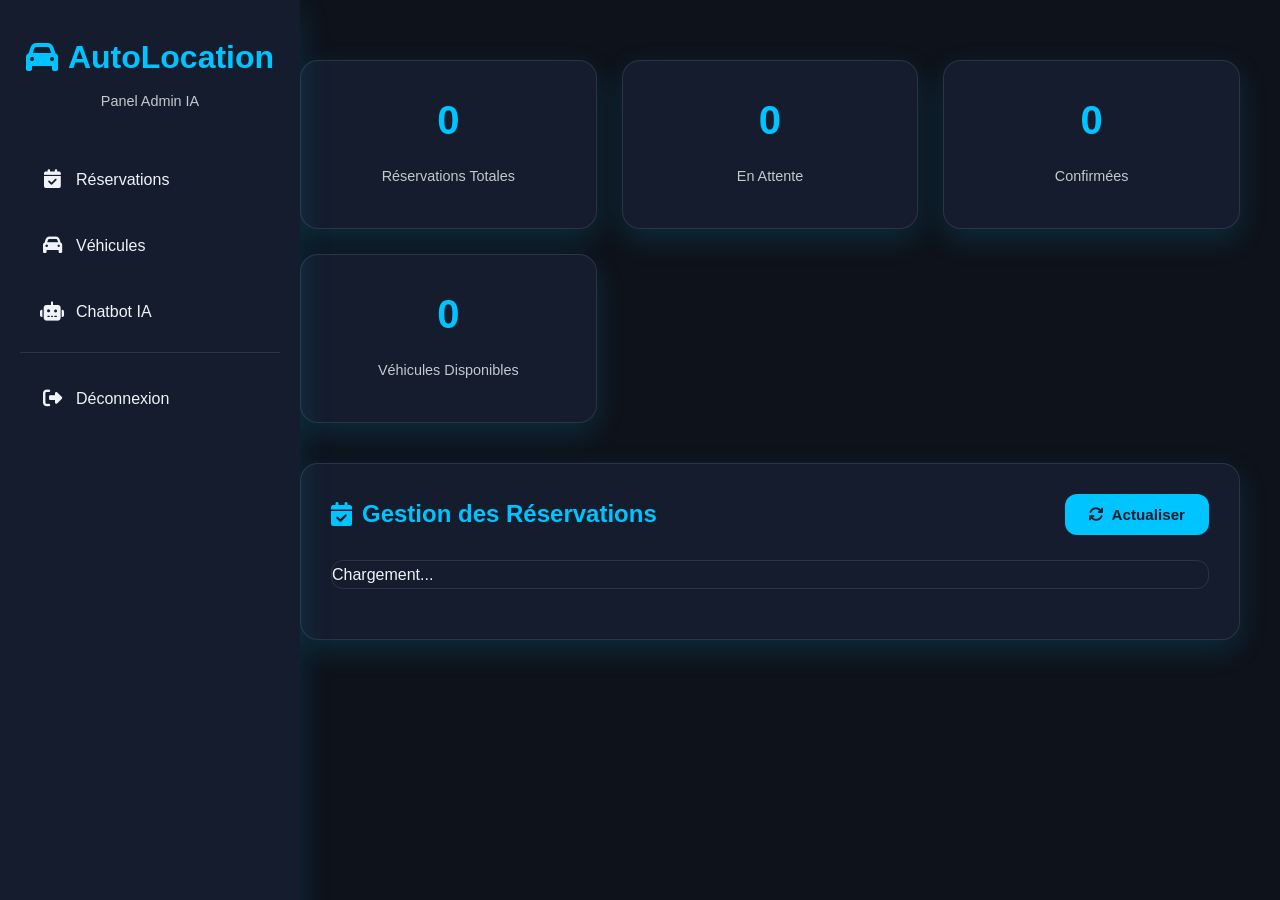
<file: admin_dashboard.html>
<!DOCTYPE html>
<html lang="fr">
<head>
    <meta charset="UTF-8">
    <meta name="viewport" content="width=device-width, initial-scale=1.0">
    <meta http-equiv="X-UA-Compatible" content="ie=edge">
    <title>Dashboard Admin - AutoLocation</title>
    <link rel="stylesheet" href="accueil.css">
    <link rel="stylesheet" href="https://cdnjs.cloudflare.com/ajax/libs/font-awesome/6.5.0/css/all.min.css">
    <style>
        :root {
            --bg-dark: #0e121a;
            --card-dark: #141c2d;
            --text-light: #f0f4f8;
            --accent-cyan: #00c4ff;
            --accent-violet: #6c5ce7;
            --border: rgba(255,255,255,0.1);
            --shadow: 0 10px 30px rgba(0,196,255,0.15);
            --gradient-ai: linear-gradient(135deg, #00c4ff 0%, #6c5ce7 100%);
        }

        body { 
            background: var(--bg-dark); 
            color: var(--text-light); 
            margin: 0; 
            font-family: 'Poppins', sans-serif; 
        }
        
        .admin-container { 
            display: flex; 
            min-height: 100vh; 
        }
        
        /* Sidebar améliorée */
        .sidebar {
            width: 260px;
            background: var(--card-dark);
            padding: 30px 20px;
            box-shadow: var(--shadow);
            position: fixed;
            height: 100%;
            overflow-y: auto;
            z-index: 1000;
            transition: transform 0.3s ease;
        }
        
        .sidebar .logo { 
            text-align: center; 
            margin-bottom: 40px; 
            position: relative;
        }
        
        .sidebar .logo h1 { 
            color: var(--accent-cyan); 
            font-size: 2em; 
            margin: 0; 
            display: flex;
            align-items: center;
            justify-content: center;
            gap: 10px;
        }
        
        .sidebar .logo span { 
            opacity: 0.8; 
            font-size: 0.9em; 
            display: block;
            margin-top: 5px;
        }
        
        .mobile-menu-toggle {
            display: none;
            position: absolute;
            top: 10px;
            right: 10px;
            background: var(--accent-cyan);
            color: var(--card-dark);
            width: 40px;
            height: 40px;
            border-radius: 50%;
            align-items: center;
            justify-content: center;
            cursor: pointer;
            font-size: 1.2em;
            z-index: 1001;
        }
        
        .sidebar ul { 
            list-style: none; 
            padding: 0; 
        }
        
        .sidebar ul li { 
            margin: 15px 0; 
        }
        
        .sidebar ul li a {
            color: var(--text-light);
            text-decoration: none;
            display: flex;
            align-items: center;
            padding: 12px 20px;
            border-radius: 12px;
            transition: all 0.3s;
        }
        
        .sidebar ul li a i { 
            margin-right: 12px; 
            font-size: 1.2em; 
            width: 24px;
            text-align: center;
        }
        
        .sidebar ul li a:hover, 
        .sidebar ul li a.active { 
            background: rgba(0,196,255,0.2); 
            color: var(--accent-cyan); 
        }
        
        .sidebar .logout-btn { 
            margin-top: auto; 
            border-top: 1px solid var(--border); 
            padding-top: 20px; 
        }

        /* Main Content */
        .main-content { 
            margin-left: 260px; 
            padding: 40px; 
            width: calc(100% - 260px); 
            transition: all 0.3s ease;
        }
        
        .stats-grid { 
            display: grid; 
            grid-template-columns: repeat(auto-fit, minmax(240px, 1fr)); 
            gap: 25px; 
            margin-bottom: 40px; 
        }
        
        .stat-card {
            background: var(--card-dark);
            padding: 25px;
            border-radius: 18px;
            text-align: center;
            box-shadow: var(--shadow);
            border: 1px solid var(--border);
            transition: transform 0.3s ease;
        }
        
        .stat-card:hover {
            transform: translateY(-5px);
        }
        
        .stat-card h3 { 
            font-size: 2.5em; 
            margin: 0; 
            color: var(--accent-cyan); 
        }
        
        .stat-card p { 
            opacity: 0.8; 
            margin-top: 10px; 
            font-size: 0.9em;
        }

        .admin-section {
            background: var(--card-dark);
            border-radius: 18px;
            padding: 30px;
            margin-bottom: 40px;
            box-shadow: var(--shadow);
            border: 1px solid var(--border);
        }
        
        .section-header {
            display: flex;
            justify-content: space-between;
            align-items: center;
            margin-bottom: 25px;
            flex-wrap: wrap;
            gap: 15px;
        }
        
        .section-header h2 { 
            margin: 0; 
            color: var(--accent-cyan); 
            display: flex; 
            align-items: center; 
            gap: 10px; 
            font-size: 1.5em;
        }

        .admin-btn {
            background: var(--accent-cyan);
            color: var(--card-dark);
            border: none;
            padding: 12px 24px;
            border-radius: 12px;
            cursor: pointer;
            font-weight: 600;
            transition: all 0.3s;
            display: inline-flex;
            align-items: center;
            gap: 8px;
            font-size: 0.95em;
        }
        
        .admin-btn:hover { 
            background: #00a8e6; 
            transform: translateY(-3px); 
            box-shadow: 0 8px 20px rgba(0,196,255,0.3); 
        }
        
        .btn-danger { 
            background: #e74c3c; 
        }
        
        .btn-danger:hover { 
            background: #c0392b; 
        }

        .data-table { 
            width: 100%; 
            border-collapse: collapse; 
        }
        
        .data-table th, 
        .data-table td { 
            padding: 16px; 
            text-align: left; 
            border-bottom: 1px solid var(--border); 
        }
        
        .data-table th { 
            background: rgba(0,196,255,0.1); 
            color: var(--accent-cyan); 
            font-weight: 600;
        }
        
        .data-table tr:hover { 
            background: rgba(0,196,255,0.05); 
        }
        
        .status-badge { 
            padding: 8px 16px; 
            border-radius: 30px; 
            font-weight: bold; 
            font-size: 0.9em; 
        }

        /* Modal amélioré */
        .modal { 
            display: none; 
            position: fixed; 
            top: 0; 
            left: 0; 
            width: 100%; 
            height: 100%; 
            background: rgba(0,0,0,0.7); 
            justify-content: center; 
            align-items: center; 
            z-index: 1000; 
        }
        
        .modal-content {
            background: var(--card-dark);
            padding: 35px;
            border-radius: 20px;
            width: 90%;
            max-width: 520px;
            box-shadow: var(--shadow);
            border: 2px solid var(--accent-cyan);
        }
        
        .form-group { 
            margin-bottom: 20px; 
        }
        
        .form-group label { 
            display: block; 
            margin-bottom: 8px; 
            color: var(--accent-cyan); 
            font-weight: 600; 
            font-size: 0.95em;
        }
        
        .form-group input, 
        .form-group textarea, 
        .form-group select {
            width: 100%;
            padding: 14px;
            background: rgba(255,255,255,0.08);
            border: 1px solid var(--border);
            border-radius: 12px;
            color: var(--text-light);
            font-size: 1em;
            box-sizing: border-box;
        }
        
        .modal-actions { 
            display: flex; 
            justify-content: flex-end; 
            gap: 15px; 
            margin-top: 30px; 
        }

        /* Notification */
        #notification {
            position: fixed;
            top: 20px;
            right: 20px;
            padding: 15px 30px;
            border-radius: 12px;
            color: white;
            font-weight: bold;
            z-index: 2000;
            display: none;
            box-shadow: var(--shadow);
            animation: slideIn 0.3s ease;
        }
        
        @keyframes slideIn {
            from { transform: translateX(100%); opacity: 0; }
            to { transform: translateX(0); opacity: 1; }
        }
        
        .notification-success { 
            background: #27ae60; 
        }
        
        .notification-error { 
            background: #e74c3c; 
        }

        /* Chatbot IA amélioré */
        .robot-icon-wrapper {
            background: linear-gradient(135deg, #00c4ff, #6c5ce7);
            width: 50px;
            height: 50px;
            border-radius: 50%;
            display: flex;
            align-items: center;
            justify-content: center;
            animation: robot-glow 2s infinite;
        }
        
        @keyframes robot-glow {
            0% { box-shadow: 0 0 10px rgba(0, 196, 255, 0.5); }
            50% { box-shadow: 0 0 20px rgba(0, 196, 255, 0.8); }
            100% { box-shadow: 0 0 10px rgba(0, 196, 255, 0.5); }
        }
        
        .robot-icon-wrapper i {
            color: white;
            font-size: 1.5em;
        }
        
        .chatbot-stats {
            display: grid;
            grid-template-columns: repeat(auto-fit, minmax(200px, 1fr));
            gap: 20px;
            margin: 25px 0;
        }
        
        .chatbot-actions {
            display: flex;
            gap: 10px;
            flex-wrap: wrap;
        }
        
        /* Table responsive */
        .table-responsive {
            overflow-x: auto;
            margin: 20px 0;
            border-radius: 12px;
            border: 1px solid var(--border);
        }
        
        /* Styles pour les inputs du chatbot */
        #chatbot-table input,
        #chatbot-table textarea {
            width: 100%;
            padding: 12px;
            border-radius: 8px;
            border: 1px solid var(--border);
            background: rgba(255,255,255,0.05);
            color: var(--text-light);
            font-size: 0.95em;
            box-sizing: border-box;
        }
        
        #chatbot-table textarea {
            height: 100px;
            resize: vertical;
            min-height: 80px;
        }
        
        #chatbot-table td {
            vertical-align: top;
        }
        
        /* ===== RESPONSIVE DESIGN ===== */
        @media (max-width: 768px) {
            .admin-container {
                flex-direction: column;
            }
            
            .sidebar {
                position: fixed;
                width: 280px;
                transform: translateX(-100%);
                height: 100vh;
                top: 0;
                left: 0;
                z-index: 1000;
            }
            
            .sidebar.active {
                transform: translateX(0);
            }
            
            .mobile-menu-toggle {
                display: flex;
                position: fixed;
                top: 20px;
                left: 20px;
                z-index: 999;
            }
            
            .main-content {
                margin-left: 0;
                width: 100%;
                padding: 70px 20px 20px;
            }
            
            .stats-grid {
                grid-template-columns: repeat(2, 1fr);
                gap: 15px;
            }
            
            .section-header {
                flex-direction: column;
                align-items: flex-start;
                gap: 15px;
            }
            
            .admin-section {
                padding: 20px;
                margin-bottom: 30px;
            }
            
            .data-table {
                font-size: 0.9em;
            }
            
            .data-table th,
            .data-table td {
                padding: 10px 8px;
            }
            
            .modal-content {
                width: 95%;
                padding: 25px 20px;
            }
            
            .form-group input,
            .form-group textarea,
            .form-group select {
                padding: 12px;
            }
            
            .admin-btn {
                padding: 10px 20px;
                font-size: 0.9em;
            }
            
            .robot-icon-wrapper {
                width: 40px;
                height: 40px;
            }
            
            .chatbot-stats {
                grid-template-columns: 1fr;
            }
        }
        
        @media (max-width: 480px) {
            .stats-grid {
                grid-template-columns: 1fr;
            }
            
            .stat-card {
                padding: 20px 15px;
            }
            
            .stat-card h3 {
                font-size: 2em;
            }
            
            .section-header h2 {
                font-size: 1.3em;
            }
            
            .data-table {
                font-size: 0.85em;
            }
            
            .admin-btn {
                width: 100%;
                justify-content: center;
            }
            
            .chatbot-actions {
                flex-direction: column;
            }
            
            .modal-actions {
                flex-direction: column-reverse;
            }
            
            .modal-actions .admin-btn {
                width: 100%;
            }
            
            /* Table en mode carte sur très petits écrans */
            #chatbot-table {
                display: block;
            }
            
            #chatbot-table thead {
                display: none;
            }
            
            #chatbot-table tbody tr {
                display: block;
                margin-bottom: 20px;
                border: 1px solid var(--border);
                border-radius: 12px;
                padding: 15px;
            }
            
            #chatbot-table tbody td {
                display: block;
                padding: 10px 0;
                border: none;
                border-bottom: 1px solid rgba(255,255,255,0.05);
            }
            
            #chatbot-table tbody td:last-child {
                border-bottom: none;
            }
            
            #chatbot-table tbody td:before {
                content: attr(data-label);
                font-weight: bold;
                display: block;
                color: var(--accent-cyan);
                margin-bottom: 8px;
                font-size: 0.9em;
            }
        }
        
        /* Améliorations pour tableaux */
        .table-container {
            position: relative;
        }
        
        .status-badge.status-pending {
            background: rgba(241, 196, 15, 0.2);
            color: #f1c40f;
        }
        
        .status-badge.status-confirmed {
            background: rgba(46, 204, 113, 0.2);
            color: #2ecc71;
        }
        
        .status-badge.status-cancelled {
            background: rgba(231, 76, 60, 0.2);
            color: #e74c3c;
        }
        
        .status-badge.status-completed {
            background: rgba(52, 152, 219, 0.2);
            color: #3498db;
        }
        
        /* Overlay pour sidebar mobile */
        .sidebar-overlay {
            display: none;
            position: fixed;
            top: 0;
            left: 0;
            width: 100%;
            height: 100%;
            background: rgba(0, 0, 0, 0.7);
            z-index: 999;
        }
        
        .sidebar-overlay.active {
            display: block;
        }
    </style>
</head>
<body>

    <!-- Overlay pour mobile -->
    <div class="sidebar-overlay" id="sidebarOverlay"></div>
    
    <!-- Bouton menu mobile -->
    <div class="mobile-menu-toggle" id="mobileMenuToggle">
        <i class="fas fa-bars"></i>
    </div>

    <div class="admin-container">
        <!-- Sidebar -->
        <div class="sidebar" id="sidebar">
            <div class="logo">
                <h1><i class="fas fa-car"></i> AutoLocation</h1>
                <span>Panel Admin IA</span>
            </div>
            <ul>
                <li><a href="#" class="active" onclick="showSection('reservations')"><i class="fas fa-calendar-check"></i> Réservations</a></li>
                <li><a href="#" onclick="showSection('vehicles')"><i class="fas fa-car"></i> Véhicules</a></li>
                <li><a href="#" onclick="showSection('chatbot')"><i class="fas fa-robot"></i> Chatbot IA</a></li>
                <li class="logout-btn"><a href="#" onclick="logout()"><i class="fas fa-sign-out-alt"></i> Déconnexion</a></li>
            </ul>
        </div>

        <!-- Main Content -->
        <div class="main-content" id="mainContent">
            <div id="notification"></div>

            <!-- Stats -->
            <div class="stats-grid">
                <div class="stat-card">
                    <h3 id="total-reservations">0</h3>
                    <p>Réservations Totales</p>
                </div>
                <div class="stat-card">
                    <h3 id="pending-count">0</h3>
                    <p>En Attente</p>
                </div>
                <div class="stat-card">
                    <h3 id="confirmed-count">0</h3>
                    <p>Confirmées</p>
                </div>
                <div class="stat-card">
                    <h3 id="total-vehicles">0</h3>
                    <p>Véhicules Disponibles</p>
                </div>
            </div>

            <!-- Réservations Section -->
            <div class="admin-section" id="reservations-section">
                <div class="section-header">
                    <h2><i class="fas fa-calendar-check"></i> Gestion des Réservations</h2>
                    <button class="admin-btn" onclick="refreshDashboard()"><i class="fas fa-sync"></i> Actualiser</button>
                </div>
                <div class="table-responsive">
                    <div id="reservations-list">Chargement...</div>
                </div>
            </div>

            <!-- Véhicules Section -->
            <div class="admin-section" id="vehicles-section" style="display:none;">
                <div class="section-header">
                    <h2><i class="fas fa-car"></i> Gestion des Véhicules</h2>
                    <button class="admin-btn" onclick="showAddVehicleModal()"><i class="fas fa-plus"></i> Ajouter Voiture</button>
                </div>
                <div class="table-responsive">
                    <div id="vehicles-list">Chargement...</div>
                </div>
            </div>

            <!-- Chatbot IA Section -->
            <div class="admin-section" id="chatbot-section" style="display:none;">
                <div class="section-header">
                    <div style="display: flex; align-items: center; gap: 15px;">
                        <div class="robot-icon-wrapper">
                            <i class="fas fa-robot"></i>
                        </div>
                        <div>
                            <h2 style="margin: 0;">Gestion du Chatbot IA</h2>
                            <p style="margin: 5px 0 0 0; opacity: 0.8; font-size: 0.9em;">Entraînez l'assistant IA avec des connaissances</p>
                        </div>
                    </div>
                    <div class="chatbot-actions">
                        <button class="admin-btn" onclick="addQA()" style="background: var(--accent-violet);">
                            <i class="fas fa-plus"></i> Nouvelle Q/R
                        </button>
                        <button class="admin-btn" onclick="saveChatbot()">
                            <i class="fas fa-save"></i> Sauvegarder
                        </button>
                    </div>
                </div>
                
                <!-- Statistiques Chatbot -->
                <div class="chatbot-stats">
                    <div class="stat-card" style="border-left: 4px solid var(--accent-cyan);">
                        <h3 id="qa-count">0</h3>
                        <p><i class="fas fa-brain"></i> Connaissances IA</p>
                    </div>
                    <div class="stat-card" style="border-left: 4px solid var(--accent-violet);">
                        <h3 id="vehicle-knowledge">0</h3>
                        <p><i class="fas fa-car"></i> Voitures connues</p>
                    </div>
                    <div class="stat-card" style="border-left: 4px solid #27ae60;">
                        <h3 id="faq-count">0</h3>
                        <p><i class="fas fa-question-circle"></i> FAQ actives</p>
                    </div>
                </div>
                
                <!-- Table Chatbot -->
                <div class="table-responsive">
                    <table class="data-table" id="chatbot-table">
                        <thead>
                            <tr>
                                <th style="min-width: 200px;">Question</th>
                                <th style="min-width: 300px;">Réponse IA</th>
                                <th style="width: 100px;">Actions</th>
                            </tr>
                        </thead>
                        <tbody id="chatbot-tbody">
                            <tr>
                                <td colspan="3" style="text-align:center; padding: 40px;">
                                    <div style="opacity: 0.6;">
                                        <i class="fas fa-robot" style="font-size: 3em; color: var(--accent-cyan); display: block; margin-bottom: 15px;"></i>
                                        <p>Aucune connaissance IA.<br>Ajoutez des questions/réponses pour entraîner le chatbot.</p>
                                        <button class="admin-btn" onclick="addQA()" style="margin-top: 10px;">
                                            <i class="fas fa-plus"></i> Commencer maintenant
                                        </button>
                                    </div>
                                </td>
                            </tr>
                        </tbody>
                    </table>
                </div>
                
                <!-- Astuce -->
                <div style="background: rgba(0,196,255,0.1); padding: 15px; border-radius: 10px; margin-top: 20px; border-left: 4px solid var(--accent-cyan);">
                    <p style="margin: 0; font-size: 0.9em;">
                        <i class="fas fa-lightbulb" style="color: #f1c40f; margin-right: 8px;"></i>
                        <strong>Astuce :</strong> Ajoutez plusieurs façons de poser la même question pour améliorer la compréhension IA.
                    </p>
                </div>
            </div>
        </div>
    </div>

    <!-- Modal pour Véhicule -->
    <div id="vehicle-modal" class="modal">
        <div class="modal-content">
            <h2 id="modal-title" style="color: var(--accent-cyan); margin-bottom: 20px; font-size: 1.6em;">Ajouter une voiture</h2>
            <form id="vehicle-form">
                <input type="hidden" id="vehicle-id">
                <div class="form-group">
                    <label>Modèle</label>
                    <input type="text" id="vehicle-model" required placeholder="Ex: Dacia Logan 2025">
                </div>
                <div class="form-group">
                    <label>Prix par jour (DH)</label>
                    <input type="number" id="vehicle-price" required min="100" placeholder="Ex: 350">
                </div>
                <div class="form-group">
                    <label>Description</label>
                    <textarea id="vehicle-description" rows="3" placeholder="Ex: Familiale • 5 places • Économique"></textarea>
                </div>
                <div class="form-group">
                    <label>URL Image</label>
                    <input type="url" id="vehicle-image" placeholder="https://exemple.com/image.jpg">
                </div>
                <div class="modal-actions">
                    <button type="button" class="admin-btn btn-danger" onclick="closeModal()">Annuler</button>
                    <button type="submit" class="admin-btn">Enregistrer</button>
                </div>
            </form>
        </div>
    </div>

    <script>
        // Variables globales
        let reservationsData = [];
        let vehiclesData = [];
        let chatbotData = [];
        let currentSection = 'reservations';

        // Fonction pour basculer le menu mobile
        function toggleMobileMenu() {
            const sidebar = document.getElementById('sidebar');
            const overlay = document.getElementById('sidebarOverlay');
            sidebar.classList.toggle('active');
            overlay.classList.toggle('active');
        }

        // Initialisation du menu mobile
        function initMobileMenu() {
            const mobileToggle = document.getElementById('mobileMenuToggle');
            const overlay = document.getElementById('sidebarOverlay');
            
            if (mobileToggle) {
                mobileToggle.addEventListener('click', toggleMobileMenu);
            }
            
            if (overlay) {
                overlay.addEventListener('click', toggleMobileMenu);
            }
            
            // Fermer le menu quand on clique sur un lien
            document.querySelectorAll('.sidebar a').forEach(link => {
                link.addEventListener('click', () => {
                    if (window.innerWidth <= 768) {
                        toggleMobileMenu();
                    }
                });
            });
        }

        // Notification
        function showNotification(message, type = 'success') {
            const notif = document.getElementById('notification');
            notif.textContent = message;
            notif.className = `notification-${type}`;
            notif.style.display = 'block';
            setTimeout(() => {
                notif.style.display = 'none';
            }, 4000);
        }

        // Charger les réservations
        function loadReservations() {
            fetch('/admin/reservations')
                .then(res => {
                    if (!res.ok) throw new Error('Non authentifié');
                    return res.json();
                })
                .then(data => {
                    if (data.success) {
                        reservationsData = data.reservations;
                        let html = `<table class="data-table">
                            <thead>
                                <tr>
                                    <th>ID</th>
                                    <th>Client</th>
                                    <th>Email</th>
                                    <th>Tél</th>
                                    <th>Voiture</th>
                                    <th>Début</th>
                                    <th>Fin</th>
                                    <th>Prix</th>
                                    <th>Statut</th>
                                    <th>Actions</th>
                                </tr>
                            </thead>
                            <tbody>`;
                        
                        if (data.reservations.length === 0) {
                            html += `<tr><td colspan="10" style="text-align:center; padding:40px; opacity:0.7;">
                                Aucune réservation pour le moment.
                            </td></tr>`;
                        } else {
                            data.reservations.forEach(r => {
                                const statusClass = r.statut === 'confirmed' ? 'status-confirmed' : 
                                                   r.statut === 'cancelled' ? 'status-cancelled' :
                                                   r.statut === 'completed' ? 'status-completed' : 'status-pending';
                                const statusText = r.statut === 'confirmed' ? 'Confirmée' : 
                                                  r.statut === 'cancelled' ? 'Annulée' :
                                                  r.statut === 'completed' ? 'Terminée' : 'En attente';
                                html += `<tr>
                                    <td>${r.id}</td>
                                    <td>${r.nom}</td>
                                    <td>${r.email}</td>
                                    <td>${r.phone}</td>
                                    <td>${r.selectedCar}</td>
                                    <td>${r.dateDebut}</td>
                                    <td>${r.dateFin}</td>
                                    <td>${r.prix_total} DH</td>
                                    <td><span class="status-badge ${statusClass}">${statusText}</span></td>
                                    <td>
                                        <select onchange="updateReservationStatus(${r.id}, this.value)" 
                                                style="padding:8px; border-radius:8px; background: var(--card-dark); color: white; border: 1px solid var(--border);">
                                            <option value="pending" ${r.statut==='pending'?'selected':''}>En attente</option>
                                            <option value="confirmed" ${r.statut==='confirmed'?'selected':''}>Confirmée</option>
                                            <option value="cancelled" ${r.statut==='cancelled'?'selected':''}>Annulée</option>
                                            <option value="completed" ${r.statut==='completed'?'selected':''}>Terminée</option>
                                        </select>
                                    </td>
                                </tr>`;
                            });
                        }
                        html += `</tbody></table>`;
                        document.getElementById('reservations-list').innerHTML = html;

                        // Mettre à jour les statistiques
                        document.getElementById('total-reservations').textContent = data.reservations.length;
                        document.getElementById('pending-count').textContent = data.reservations.filter(r => r.statut === 'pending' || !r.statut).length;
                        document.getElementById('confirmed-count').textContent = data.reservations.filter(r => r.statut === 'confirmed').length;
                    }
                })
                .catch(err => {
                    document.getElementById('reservations-list').innerHTML = 
                        '<p style="color:#e74c3c; text-align:center; padding:40px;">Erreur: Non connecté ou serveur indisponible.</p>';
                });
        }

        // Charger les véhicules
        function loadVehicles() {
            fetch('/admin/vehicles')
                .then(res => res.json())
                .then(data => {
                    if (data.success) {
                        vehiclesData = data.vehicles;
                        let html = `<table class="data-table">
                            <thead>
                                <tr>
                                    <th>ID</th>
                                    <th>Modèle</th>
                                    <th>Prix/jour</th>
                                    <th>Description</th>
                                    <th>Image</th>
                                    <th>Actions</th>
                                </tr>
                            </thead>
                            <tbody>`;
                        
                        if (data.vehicles.length === 0) {
                            html += `<tr><td colspan="6" style="text-align:center; padding:40px; opacity:0.7;">
                                Aucun véhicule ajouté.
                            </td></tr>`;
                        } else {
                            data.vehicles.forEach(v => {
                                html += `<tr>
                                    <td>${v.id}</td>
                                    <td><strong>${v.model}</strong></td>
                                    <td>${v.price} DH</td>
                                    <td>${v.description || '-'}</td>
                                    <td><img src="${v.image || 'https://via.placeholder.com/150'}" 
                                             width="100" style="border-radius:8px;"></td>
                                    <td>
                                        <div style="display: flex; gap: 5px; flex-wrap: wrap;">
                                            <button class="admin-btn" onclick="editVehicle(${v.id})"
                                                    style="padding: 6px 12px; font-size:0.85em;">
                                                <i class="fas fa-edit"></i>
                                            </button>
                                            <button class="admin-btn btn-danger" onclick="deleteVehicle(${v.id})"
                                                    style="padding: 6px 12px; font-size:0.85em;">
                                                <i class="fas fa-trash"></i>
                                            </button>
                                        </div>
                                    </td>
                                </tr>`;
                            });
                        }
                        html += `</tbody></table>`;
                        document.getElementById('vehicles-list').innerHTML = html;
                        document.getElementById('total-vehicles').textContent = data.vehicles.length;
                    }
                })
                .catch(err => {
                    document.getElementById('vehicles-list').innerHTML = 
                        '<p style="color:#e74c3c; text-align:center; padding:40px;">Erreur de chargement.</p>';
                });
        }

        // Charger le chatbot
        function loadChatbot() {
            fetch('/admin/chatbot')
                .then(res => res.json())
                .then(data => {
                    if (data.success) {
                        chatbotData = data.qa || [];
                        renderChatbotTable();
                    } else {
                        chatbotData = [];
                        renderChatbotTable();
                    }
                })
                .catch(err => {
                    console.error('Erreur chargement chatbot:', err);
                    chatbotData = [];
                    renderChatbotTable();
                });
        }

        // Afficher le tableau chatbot
        function renderChatbotTable() {
            const tbody = document.getElementById('chatbot-tbody');
            tbody.innerHTML = '';
            
            if (chatbotData.length === 0) {
                tbody.innerHTML = `
                    <tr>
                        <td colspan="3" style="text-align:center; padding: 40px;">
                            <div style="opacity: 0.6;">
                                <i class="fas fa-robot" style="font-size: 3em; color: var(--accent-cyan); display: block; margin-bottom: 15px;"></i>
                                <p>Aucune connaissance IA.<br>Ajoutez des questions/réponses pour entraîner le chatbot.</p>
                                <button class="admin-btn" onclick="addQA()" style="margin-top: 10px;">
                                    <i class="fas fa-plus"></i> Commencer maintenant
                                </button>
                            </div>
                        </td>
                    </tr>
                `;
            } else {
                chatbotData.forEach((item, index) => {
                    const tr = document.createElement('tr');
                    tr.innerHTML = `
                        <td data-label="Question">
                            <input type="text" value="${item.question}" data-index="${index}" 
                                   class="qa-question" placeholder="Ex: Quel est le prix?"
                                   style="width:100%; padding:12px; border-radius:8px; 
                                          border:1px solid rgba(0,196,255,0.3); 
                                          background: rgba(255,255,255,0.05); 
                                          color: white; font-size: 0.95em;">
                        </td>
                        <td data-label="Réponse">
                            <textarea data-index="${index}" class="qa-reponse" 
                                      placeholder="Ex: Le prix est de 350 DH par jour."
                                      style="width:100%; padding:12px; height:100px; 
                                             border-radius:8px; border:1px solid rgba(108,92,231,0.3); 
                                             background: rgba(255,255,255,0.05); 
                                             color: white; resize: vertical; font-size: 0.95em;">${item.reponse}</textarea>
                        </td>
                        <td data-label="Actions">
                            <button class="admin-btn btn-danger" 
                                    onclick="deleteQA(${index})"
                                    style="padding: 10px; width: 40px; height: 40px; border-radius: 50%;">
                                <i class="fas fa-trash"></i>
                            </button>
                        </td>
                    `;
                    tbody.appendChild(tr);
                });
            }
            
            // Mettre à jour les compteurs
            document.getElementById('qa-count').textContent = chatbotData.length;
            document.getElementById('vehicle-knowledge').textContent = chatbotData.filter(item => 
                item.question && (item.question.toLowerCase().includes('voiture') || 
                item.question.toLowerCase().includes('prix') ||
                item.question.toLowerCase().includes('model') ||
                item.question.toLowerCase().includes('dacia') ||
                item.question.toLowerCase().includes('renault'))
            ).length;
            document.getElementById('faq-count').textContent = chatbotData.filter(item => 
                item.question && (item.question.toLowerCase().includes('comment') ||
                item.question.toLowerCase().includes('quoi') ||
                item.question.toLowerCase().includes('pourquoi') ||
                item.question.toLowerCase().includes('quand'))
            ).length;
        }

        // Ajouter une Q/R
        function addQA() {
            chatbotData.push({ 
                question: "Nouvelle question ?", 
                reponse: "Nouvelle réponse ici." 
            });
            renderChatbotTable();
            showNotification('Question/Réponse ajoutée', 'success');
        }

        // Supprimer une Q/R
        function deleteQA(index) {
            if (confirm('Supprimer cette paire Question/Réponse ?')) {
                chatbotData.splice(index, 1);
                renderChatbotTable();
                showNotification('Question/Réponse supprimée', 'success');
            }
        }

        // Sauvegarder le chatbot
        function saveChatbot() {
            // Récupérer les valeurs modifiées
            document.querySelectorAll('.qa-question').forEach(input => {
                const idx = input.dataset.index;
                if (chatbotData[idx]) {
                    chatbotData[idx].question = input.value;
                }
            });
            document.querySelectorAll('.qa-reponse').forEach(textarea => {
                const idx = textarea.dataset.index;
                if (chatbotData[idx]) {
                    chatbotData[idx].reponse = textarea.value;
                }
            });

            fetch('/admin/chatbot', {
                method: 'POST',
                headers: { 'Content-Type': 'application/json' },
                body: JSON.stringify({ qa: chatbotData })
            })
            .then(res => res.json())
            .then(data => {
                if (data.success) {
                    showNotification('Chatbot mis à jour avec succès !', 'success');
                } else {
                    showNotification('Erreur: ' + data.error, 'error');
                }
            })
            .catch(err => {
                showNotification('Erreur de connexion', 'error');
            });
        }

        // Changer de section
        function showSection(section) {
            // Cacher toutes les sections
            document.getElementById('reservations-section').style.display = 'none';
            document.getElementById('vehicles-section').style.display = 'none';
            document.getElementById('chatbot-section').style.display = 'none';
            
            // Afficher la section demandée
            document.getElementById(section + '-section').style.display = 'block';
            
            // Mettre à jour le menu actif
            document.querySelectorAll('.sidebar a').forEach(a => a.classList.remove('active'));
            event.target.classList.add('active');
            
            // Charger les données si nécessaire
            currentSection = section;
            if (section === 'reservations') {
                loadReservations();
            } else if (section === 'vehicles') {
                loadVehicles();
            } else if (section === 'chatbot') {
                loadChatbot();
            }
        }

        // Mettre à jour le statut d'une réservation
        function updateReservationStatus(id, status) {
            fetch(`/admin/reservations/${id}/status`, {
                method: 'PUT',
                headers: {'Content-Type': 'application/json'},
                body: JSON.stringify({status: status})
            })
            .then(res => res.json())
            .then(data => {
                if (data.success) {
                    showNotification('Statut mis à jour !', 'success');
                    loadReservations();
                } else {
                    showNotification('Erreur lors de la mise à jour', 'error');
                }
            })
            .catch(err => {
                showNotification('Erreur de connexion', 'error');
            });
        }

        // Afficher le modal pour ajouter une voiture
        function showAddVehicleModal() {
            document.getElementById('modal-title').textContent = 'Ajouter une voiture';
            document.getElementById('vehicle-form').reset();
            document.getElementById('vehicle-id').value = '';
            document.getElementById('vehicle-modal').style.display = 'flex';
        }

        // Éditer une voiture
        function editVehicle(id) {
            const v = vehiclesData.find(v => v.id === id);
            if (v) {
                document.getElementById('modal-title').textContent = 'Modifier la voiture';
                document.getElementById('vehicle-id').value = v.id;
                document.getElementById('vehicle-model').value = v.model;
                document.getElementById('vehicle-price').value = v.price;
                document.getElementById('vehicle-description').value = v.description || '';
                document.getElementById('vehicle-image').value = v.image || '';
                document.getElementById('vehicle-modal').style.display = 'flex';
            }
        }

        // Supprimer une voiture
        function deleteVehicle(id) {
            if (confirm('Êtes-vous sûr de vouloir supprimer cette voiture ?')) {
                fetch(`/admin/vehicles/${id}`, {method: 'DELETE'})
                    .then(res => res.json())
                    .then(data => {
                        if (data.success) {
                            showNotification('Voiture supprimée avec succès', 'success');
                            loadVehicles();
                        } else {
                            showNotification('Erreur lors de la suppression', 'error');
                        }
                    })
                    .catch(err => {
                        showNotification('Erreur de connexion', 'error');
                    });
            }
        }

        // Fermer le modal
        function closeModal() {
            document.getElementById('vehicle-modal').style.display = 'none';
        }

        // Formulaire véhicule
        document.getElementById('vehicle-form').addEventListener('submit', function(e) {
            e.preventDefault();
            const id = document.getElementById('vehicle-id').value;
            const payload = {
                model: document.getElementById('vehicle-model').value,
                price: parseFloat(document.getElementById('vehicle-price').value),
                description: document.getElementById('vehicle-description').value,
                image: document.getElementById('vehicle-image').value
            };

            const method = id ? 'PUT' : 'POST';
            const url = id ? `/admin/vehicles/${id}` : '/admin/vehicles';

            fetch(url, {
                method: method,
                headers: { 'Content-Type': 'application/json' },
                body: JSON.stringify(payload)
            })
            .then(res => res.json())
            .then(data => {
                if (data.success) {
                    showNotification(id ? 'Voiture modifiée !' : 'Voiture ajoutée !', 'success');
                    closeModal();
                    loadVehicles();
                } else {
                    showNotification('Erreur lors de la sauvegarde', 'error');
                }
            })
            .catch(err => {
                showNotification('Erreur de connexion', 'error');
            });
        });

        // Rafraîchir le dashboard
        function refreshDashboard() {
            if (currentSection === 'reservations') {
                loadReservations();
                showNotification('Données actualisées', 'success');
            } else if (currentSection === 'vehicles') {
                loadVehicles();
                showNotification('Véhicules actualisés', 'success');
            } else if (currentSection === 'chatbot') {
                loadChatbot();
                showNotification('Chatbot actualisé', 'success');
            }
        }

        // Déconnexion
        function logout() {
            fetch('/admin/logout')
                .then(() => {
                    window.location.href = 'admin_login.html';
                })
                .catch(() => {
                    window.location.href = 'admin_login.html';
                });
        }

        // Initialisation
        document.addEventListener('DOMContentLoaded', function() {
            initMobileMenu();
            showSection('reservations');
            
            // Gérer le redimensionnement
            window.addEventListener('resize', function() {
                const sidebar = document.getElementById('sidebar');
                const overlay = document.getElementById('sidebarOverlay');
                
                if (window.innerWidth > 768) {
                    sidebar.classList.remove('active');
                    overlay.classList.remove('active');
                }
            });
            
            // Fermer le modal en cliquant à l'extérieur
            window.onclick = function(event) {
                const modal = document.getElementById('vehicle-modal');
                if (event.target === modal) {
                    closeModal();
                }
            };
        });
    </script>
</body>
</html>
</file>
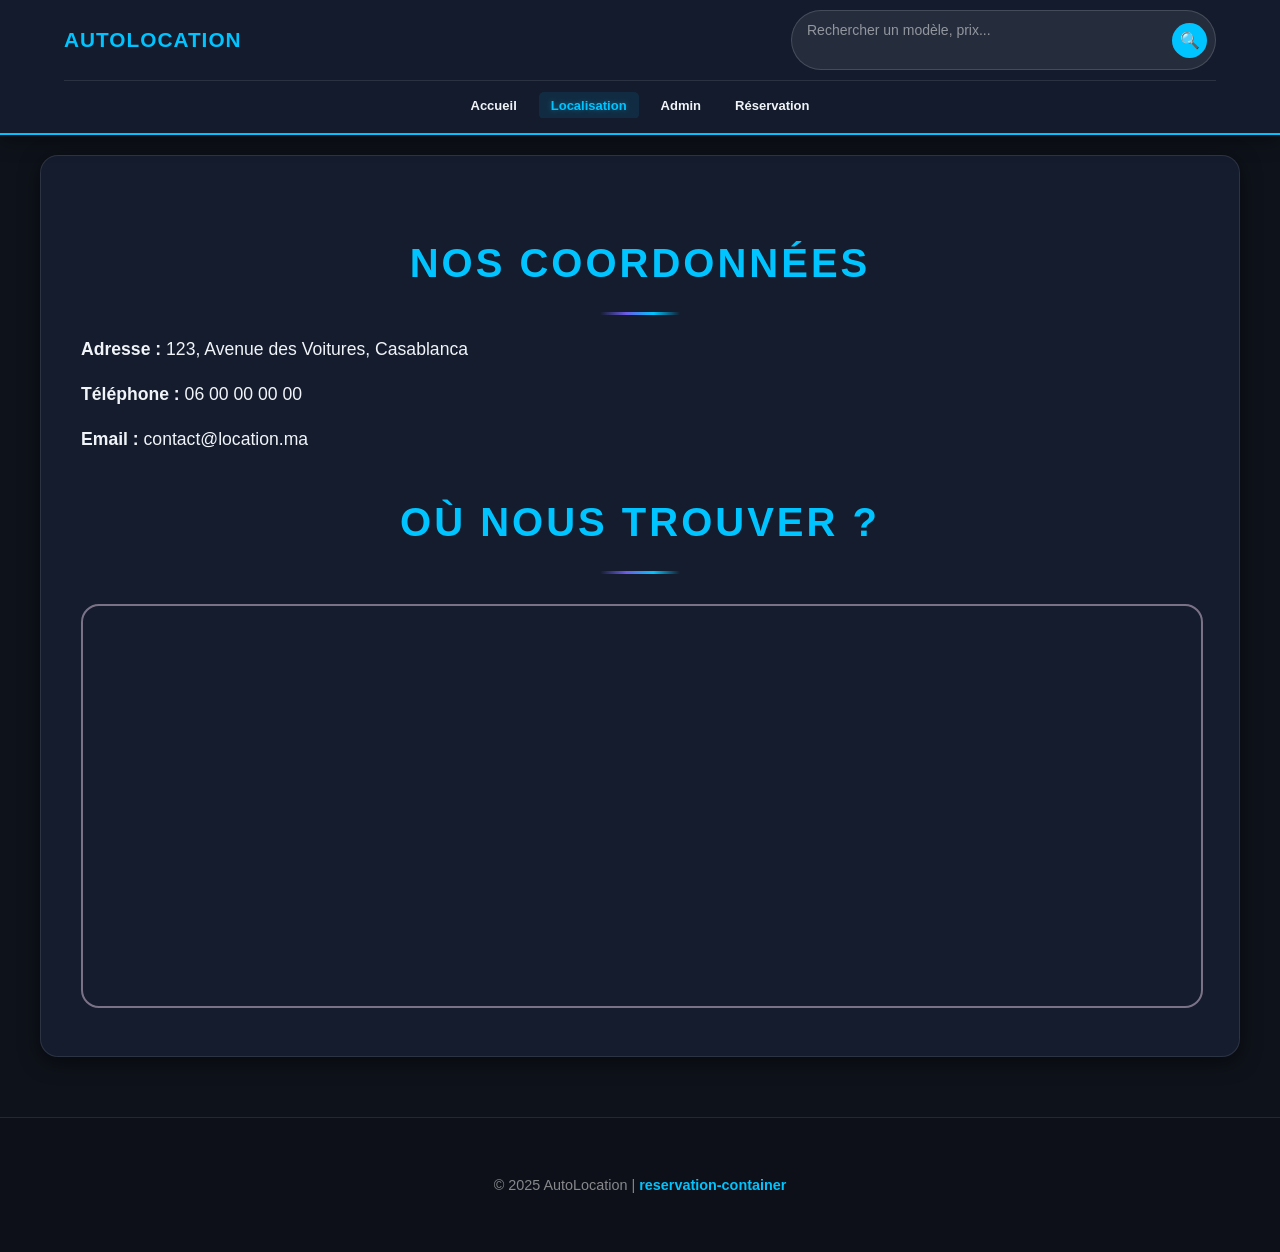
<file: localisation.html>
<!DOCTYPE html>
<html lang="fr">
<head>
    <meta charset="UTF-8">
    <meta name="viewport" content="width=device-width, initial-scale=1.0">
    <meta name="viewport" content="width=device-width, initial-scale=1.0, maximum-scale=1.0, user-scalable=no">
    <title>Localisation - Location de Voitures</title>
    <link rel="stylesheet" href="accueil.css">
</head>
<body>
    <header>
        <div class="header-top">
           
            <div class="logo-name">
                <h1>AutoLocation</h1>
                <span>Retrouvez-nous facilement à Casablanca</span>
            </div>
            <div class="search-bar">
    <input type="text" id="search-input" placeholder="Rechercher un modèle, prix..." autocomplete="off"/>
    <button type="button" id="search-btn"><span>🔍</span></button>
</div>

<!-- نتائج البحث (مخفية فالبداية) -->
<div id="search-results" class="search-results" style="display:none;"></div>
        </div>
        <nav>
            <ul>
                <li><a href="index.html">Accueil</a></li>
                <li><a href="localisation.html" class="active">Localisation</a></li>
                <li><a href="admin_login.html">Admin</a></li>
                <li><a href="voiture_reservation.html">Réservation</a></li>
            </ul>
        </nav>
    </header>

    <main>
        <section class="contact-info">
            <h2>Nos Coordonnées</h2>
            <p><strong>Adresse :</strong> 123, Avenue des Voitures, Casablanca</p>
            <p><strong>Téléphone :</strong> 06 00 00 00 00</p>
            <p><strong>Email :</strong> contact@location.ma</p>
            <h2>Où nous trouver ?</h2>
            <div class="map-container">
                <iframe src="https://www.google.com/maps?q=Casablanca&output=embed"></iframe>
            </div>
        </section>
    </main>



    <script>
        const searchInput = document.getElementById('search-input');
    const searchBtn = document.getElementById('search-btn');
    const searchResults = document.getElementById('search-results');

    function performSearch() {
        const query = searchInput.value.trim().toLowerCase();
        if (!query) {
            searchResults.style.display = 'none';
            return;
        }

        fetch('/api/vehicles')
            .then(res => res.json())
            .then(data => {
                if (!data.success || data.vehicles.length === 0) {
                    searchResults.innerHTML = '<div class="no-results">Aucune voiture trouvée.</div>';
                    searchResults.style.display = 'block';
                    return;
                }

                const filtered = data.vehicles.filter(car => 
                    car.model.toLowerCase().includes(query) ||
                    (car.description && car.description.toLowerCase().includes(query))
                );

                if (filtered.length === 0) {
                    searchResults.innerHTML = '<div class="no-results">Aucun résultat pour "<strong>' + query + '</strong>"</div>';
                } else {
                    let html = '';
                    filtered.forEach(car => {
                        html += `
                            <div class="search-result-item" onclick="window.location.href='voiture_reservation.html'">
                                <h4>${car.model}</h4>
                                <p>${car.description || 'Voiture confortable et économique'}</p>
                                <p class="price">${car.price} DH / jour</p>
                                <small style="color:var(--accent-cyan);">Cliquez pour réserver →</small>
                            </div>
                        `;
                    });
                    searchResults.innerHTML = html;
                }
                searchResults.style.display = 'block';
            })
            .catch(() => {
                searchResults.innerHTML = '<div class="no-results">Erreur de recherche. Réessayez.</div>';
                searchResults.style.display = 'block';
            });
    }

    // بحث لما تضغط على الزر أو Enter
    searchBtn.addEventListener('click', performSearch);
    searchInput.addEventListener('keyup', function(e) {
        if (e.key === 'Enter') {
            performSearch();
        } else if (searchInput.value.trim() === '') {
            searchResults.style.display = 'none';
        }
    });

    // إخفاء النتائج لما تضغط خارجها
    document.addEventListener('click', function(e) {
        if (!searchInput.contains(e.target) && !searchResults.contains(e.target) && !searchBtn.contains(e.target)) {
            searchResults.style.display = 'none';
        }
    });
    </script>
 <script>
// Ajuste la marge du main en fonction de la hauteur du header
function adjustMainMargin() {
  const header = document.querySelector('header');
  const main = document.querySelector('main');
  
  if (header && main) {
    const headerHeight = header.offsetHeight;
    main.style.marginTop = (headerHeight + 20) + 'px';
  }
}

// Exécuter au chargement et au redimensionnement
window.addEventListener('load', adjustMainMargin);
window.addEventListener('resize', adjustMainMargin);

// Ajuster après le chargement des polices
document.fonts.ready.then(adjustMainMargin);
</script>
    <footer>
        <p>&copy; 2025 AutoLocation | <a href="voiture_reservation.html">reservation-container</a></p>
    </footer>
</body>
</html>
</file>
<file: accueil.css>
:root {
  /* Palette "Deep Space Tech" */
  --primary-dark: #141c2d;
  --primary-light: #ffffff;
  --accent-cyan: #00c4ff;
  --accent-violet: #6c5ce7;
  --bg-body: #0e121a;
  --text-main: #f0f4f8;
  --radius-l: 18px;
  --shadow-tech: 0 10px 40px rgba(0, 196, 255, 0.15);
  --shadow-soft: 0 5px 20px rgba(0, 0, 0, 0.5);
  --transition: all 0.35s cubic-bezier(0.23, 1, 0.32, 1);
}

/* CORRECTION : margin: 0 au lieu de margin: 1 */
body {
  margin: 0;
  font-family: 'Poppins', 'Montserrat', sans-serif;
  background-color: var(--bg-body);
  color: var(--text-main);
  line-height: 1.7;
}

/* --- HEADER AMÉLIORÉ --- */
header {
  background: rgba(20, 28, 45, 0.95);
  backdrop-filter: blur(15px);
  padding: 15px 5%;
  position: sticky;
  top: 0;
  z-index: 1000;
  box-shadow: 0 4px 20px rgba(0, 0, 0, 0.4);
  border-bottom: 2px solid var(--accent-cyan);
}


.cars-gallery .gallery-grid {
    display: grid;
    grid-template-columns: repeat(auto-fit, minmax(300px, 1fr));
    gap: 30px;
    padding: 20px;
}

.car {
    background: var(--card-dark, rgba(20,28,45,0.8));
    border-radius: var(--radius-l);
    overflow: hidden;
    box-shadow: var(--shadow-tech);
    transition: var(--transition);
}

.car:hover {
    transform: translateY(-10px);
    box-shadow: 0 20px 50px rgba(0,196,255,0.3);
}

.car img {
    width: 100%;
    height: 200px;
    object-fit: cover;
}

.car h3 { color: var(--accent-cyan); text-align: center; }

.price { color: var(--accent-violet); font-size: 1.3em; font-weight: bold; text-align: center; }

.btn { 
    display: block; 
    text-align: center; 
    background: var(--accent-cyan); 
    color: var(--primary-dark); 
    padding: 12px; 
    border-radius: 10px; 
    margin: 15px; 
    font-weight: bold;
}
.header-top {
  display: flex;
  align-items: center;
  justify-content: space-between;
  padding-bottom: 10px;
  border-bottom: 1px solid rgba(255, 255, 255, 0.1);
  flex-wrap: wrap;
  gap: 20px;
}

.logo-location {
  height: 65px;
  border-radius: 10px;
  filter: drop-shadow(0 0 5px var(--accent-violet));
}

.logo-name h1 {
  font-size: 1.8em;
  color: var(--accent-cyan);
  font-weight: 700;
  text-transform: uppercase;
  letter-spacing: 2px;
  margin: 0;
}

.logo-name span {
  color: var(--text-main);
  font-weight: 400;
  font-size: 0.9em;
  opacity: 0.7;
  display: block;
}

/* Recherche améliorée */
.search-bar {
  display: flex;
  align-items: center;
  background: rgba(255, 255, 255, 0.08);
  border: 1px solid rgba(255, 255, 255, 0.15);
  border-radius: 40px;
  padding: 6px 10px 6px 20px;
  transition: var(--transition);
  min-width: 300px;
}

.search-bar:focus-within {
  background: rgba(255, 255, 255, 0.15);
  border-color: var(--accent-cyan);
  box-shadow: 0 0 15px var(--accent-cyan);
}

.search-bar input[type="text"] {
  border: none;
  background: transparent;
  outline: none;
  font-weight: 500;
  color: var(--text-main);
  flex: 1;
  padding: 8px 0;
}

.search-bar input::placeholder {
  color: rgba(255, 255, 255, 0.5);
}

.search-bar button {
  background: var(--accent-cyan);
  color: var(--primary-dark);
  border-radius: 50%;
  width: 40px;
  height: 40px;
  border: none;
  font-weight: bold;
  cursor: pointer;
  transition: var(--transition);
  display: flex;
  align-items: center;
  justify-content: center;
}

.search-bar button:hover {
  background: var(--accent-violet);
  transform: scale(1.1) rotate(5deg);
}

/* Navigation améliorée */
header nav ul {
  display: flex;
  justify-content: center;
  list-style: none;
  padding: 0;
  margin: 15px 0 5px 0;
  gap: 30px;
  flex-wrap: wrap;
}

header nav ul li a {
  justify-content: center;
  text-decoration: none;
  color: var(--text-main);
  font-weight: 600;
  padding: 8px 15px;
  border-radius: 5px;
  position: relative;
  transition: var(--transition);
}

header nav ul li a:hover,
header nav ul li a.active {
  color: var(--accent-cyan);
  text-shadow: 0 0 5px rgba(0, 196, 255, 0.4);
  background: rgba(0, 196, 255, 0.1);
}

/* --- MAIN & SECTIONS AMÉLIORÉS --- */
main {
  max-width: 1200px;
  margin: 60px auto;
  padding: 0 20px;
}

main h2 {
  color: var(--accent-cyan);
  font-size: 2.5em;
  text-align: center;
  font-weight: 800;
  text-transform: uppercase;
  letter-spacing: 3px;
  margin-bottom: 50px;
}

main h2::after {
  content: '';
  display: block;
  width: 80px;
  height: 3px;
  background: linear-gradient(90deg, transparent, var(--accent-violet), var(--accent-cyan), transparent);
  margin: 15px auto 0;
}

/* Section d'introduction */
.intro-section {
  text-align: center;
  padding: 60px 20px;
  background: linear-gradient(135deg, rgba(20, 28, 45, 0.8), rgba(108, 92, 231, 0.1));
  border-radius: var(--radius-l);
  margin: 40px 0;
}

.intro-section h2 {
  color: var(--accent-cyan);
  margin-bottom: 20px;
}

.intro-section p {
  font-size: 1.2em;
  margin-bottom: 30px;
  opacity: 0.9;
}

/* Bouton CTA amélioré */
.cta-btn {
  display: inline-block;
  background: linear-gradient(90deg, var(--accent-violet) 0%, var(--accent-cyan) 100%);
  color: var(--primary-dark);
  text-decoration: none;
  padding: 15px 40px;
  border-radius: 50px;
  font-weight: 700;
  transition: var(--transition);
  font-size: 1.1em;
  text-transform: uppercase;
  letter-spacing: 1px;
  box-shadow: 0 10px 30px rgba(0, 196, 255, 0.4);
  border: none;
  cursor: pointer;
}

.cta-btn:hover {
  background: linear-gradient(90deg, var(--accent-cyan) 0%, var(--accent-violet) 100%);
  transform: translateY(-3px);
  box-shadow: 0 15px 40px rgba(108, 92, 231, 0.5);
  color: var(--primary-dark);
  text-decoration: none;
}

/* Gallery grid améliorée */
.gallery-grid {
  display: grid;
  grid-template-columns: repeat(auto-fit, minmax(280px, 1fr));
  gap: 40px;
  margin: 40px 0;
}

.car-card {
  background: var(--primary-dark);
  border-radius: var(--radius-l);
  overflow: hidden;
  box-shadow: var(--shadow-soft);
  transition: var(--transition);
  border: 1px solid rgba(0, 196, 255, 0.1);
}

.car-card:hover {
  transform: translateY(-8px) scale(1.02);
  box-shadow: var(--shadow-tech);
  border-color: var(--accent-cyan);
}

.car-card img {
  width: 100%;
  height: 200px;
  object-fit: cover;
  filter: brightness(0.85);
  transition: 0.5s;
}

.car-card:hover img {
  filter: brightness(1);
}

.car-card p {
  padding: 20px;
  font-weight: 700;
  color: var(--text-main);
  text-align: center;
  font-size: 1.1em;
  background: rgba(0, 0, 0, 0.2);
  margin: 0;
}

/* Sections Services/Avantages améliorées */
.services-section,
.avantages-section {
  background: linear-gradient(135deg, #1d2537, #101622);
  border-radius: var(--radius-l);
  padding: 50px;
  margin-top: 60px;
  box-shadow: var(--shadow-soft);
  border: 1px solid var(--accent-violet);
  transition: var(--transition);
}

.services-section:hover,
.avantages-section:hover {
  box-shadow: 0 0 30px rgba(108, 92, 231, 0.4);
}

.services-section h2,
.avantages-section h2 {
  color: var(--accent-violet);
  font-size: 1.6em;
  text-align: left;
  letter-spacing: 1px;
  margin-bottom: 30px;
}

.services-section h2::after,
.avantages-section h2::after {
  content: '';
  display: block;
  width: 40px;
  height: 3px;
  background: var(--accent-cyan);
  margin: 10px 0 0 0;
}

.services-section ul,
.avantages-section ul {
  list-style: none;
  padding: 0;
  display: grid;
  grid-template-columns: repeat(auto-fit, minmax(250px, 1fr));
  gap: 20px;
}

.services-section ul li,
.avantages-section ul li {
  color: var(--text-main);
  font-weight: 500;
  padding: 15px;
  border-radius: 8px;
  background: rgba(255, 255, 255, 0.05);
  border-left: 3px solid var(--accent-cyan);
  transition: var(--transition);
}

.services-section ul li:hover,
.avantages-section ul li:hover {
  background: rgba(255, 255, 255, 0.1);
  transform: translateX(5px);
}

.services-section ul li::before {
  content: "✨";
  color: var(--accent-cyan);
  margin-right: 10px;
}

.avantages-section ul li::before {
  content: "✓";
  color: var(--accent-cyan);
  margin-right: 10px;
  font-weight: bold;
}

/* --- FORMULAIRES AMÉLIORÉS --- */
form {
  background: var(--primary-dark);
  padding: 50px;
  border-radius: var(--radius-l);
  box-shadow: var(--shadow-tech);
  max-width: 650px;
  margin: 0 auto;
  border: 1px solid rgba(0, 196, 255, 0.2);
}

label {
  color: var(--accent-cyan);
  font-weight: 600;
  font-size: 0.9em;
  display: block;
  margin-bottom: 5px;
}

input,
select,
textarea {
  width: 100%;
  padding: 14px;
  margin-bottom: 20px;
  border: 1px solid var(--accent-violet);
  background: #0d1018;
  color: var(--text-main);
  border-radius: 8px;
  box-sizing: border-box;
  transition: var(--transition);
  font-family: inherit;
}

input:focus,
select:focus,
textarea:focus {
  border-color: var(--accent-cyan);
  outline: none;
  box-shadow: 0 0 10px var(--accent-cyan);
}

input[type="submit"] {
  background: linear-gradient(90deg, var(--accent-violet) 0%, var(--accent-cyan) 100%);
  color: var(--primary-dark);
  border: none;
  padding: 15px 40px;
  border-radius: 50px;
  font-weight: 700;
  cursor: pointer;
  transition: var(--transition);
  width: 100%;
  font-size: 1.1em;
  text-transform: uppercase;
  letter-spacing: 1px;
  box-shadow: 0 10px 30px rgba(0, 196, 255, 0.4);
  margin-top: 10px;
}

input[type="submit"]:hover {
  background: linear-gradient(90deg, var(--accent-cyan) 0%, var(--accent-violet) 100%);
  transform: translateY(-3px);
  box-shadow: 0 15px 40px rgba(108, 92, 231, 0.5);
}

/* --- CONTACT & MAP AMÉLIORÉS --- */
.contact-info {
  background: var(--primary-dark);
  border-radius: var(--radius-l);
  padding: 40px;
  box-shadow: var(--shadow-soft);
  margin-bottom: 30px;
  border: 1px solid rgba(255, 255, 255, 0.1);
}

.contact-info h2 {
  color: var(--accent-cyan);
  margin-bottom: 20px;
}

.contact-info p {
  margin: 15px 0;
  font-size: 1.1em;
}

.map-container {
  margin-top: 30px;
}

.map-container iframe {
  width: 100%;
  height: 400px;
  border-radius: var(--radius-l);
  filter: grayscale(80%) invert(95%) hue-rotate(200deg) brightness(80%);
  border: 2px solid var(--accent-violet);
}
/* ===== CHATBOT REDESIGN - STYLE MODERNE ===== */

/* Bouton de toggle amélioré */
#chatbot-toggle {
  position: fixed;
  bottom: 40px;
  right: 40px;
  background: linear-gradient(135deg, var(--accent-cyan) 0%, var(--accent-violet) 100%);
  width: 70px;
  height: 70px;
  border-radius: 50%;
  border: 3px solid var(--primary-light);
  cursor: pointer;
  box-shadow: 0 10px 30px rgba(0, 196, 255, 0.4), 0 0 20px rgba(108, 92, 231, 0.5);
  animation: pulse-tech 2s infinite;
  z-index: 1000;
  display: flex;
  align-items: center;
  justify-content: center;
  font-size: 32px;
  color: var(--primary-dark);
  transition: all 0.4s cubic-bezier(0.34, 1.56, 0.64, 1);
  overflow: hidden;
}

#chatbot-toggle::before {
  content: '';
  position: absolute;
  top: -10px;
  left: -10px;
  right: -10px;
  bottom: -10px;
  background: linear-gradient(135deg, var(--accent-cyan), var(--accent-violet), var(--accent-cyan));
  border-radius: 50%;
  z-index: -1;
  opacity: 0;
  transition: opacity 0.4s;
}

#chatbot-toggle:hover {
  transform: scale(1.15) rotate(10deg);
  box-shadow: 0 15px 40px rgba(0, 196, 255, 0.6), 0 0 30px rgba(108, 92, 231, 0.7);
}

#chatbot-toggle:hover::before {
  opacity: 0.3;
}

@keyframes pulse-tech {
  0% { transform: scale(0.95); box-shadow: 0 0 0 0 rgba(0, 196, 255, 0.7); }
  70% { transform: scale(1); box-shadow: 0 0 0 20px rgba(0, 196, 255, 0); }
  100% { transform: scale(0.95); box-shadow: 0 0 0 0 rgba(0, 196, 255, 0); }
}

/* Nouveau design de la fenêtre du chatbot */
#chatbot-container {
  position: fixed;
  bottom: 130px;
  right: 30px;
  width: 380px;
  height: 550px;
  background: var(--primary-dark);
  border-radius: 25px;
  border: 2px solid var(--accent-cyan);
  box-shadow: 0 20px 60px rgba(0, 196, 255, 0.25),
              0 0 40px rgba(108, 92, 231, 0.2),
              inset 0 1px 0 rgba(255, 255, 255, 0.1);
  z-index: 1001;
  display: none;
  flex-direction: column;
  overflow: hidden;
  backdrop-filter: blur(10px);
  transform-origin: bottom right;
  animation: slide-up 0.3s cubic-bezier(0.34, 1.56, 0.64, 1);
}

@keyframes slide-up {
  from {
    opacity: 0;
    transform: translateY(50px) scale(0.9);
  }
  to {
    opacity: 1;
    transform: translateY(0) scale(1);
  }
}

/* Header du chatbot amélioré */
#chat-header {
  background: linear-gradient(90deg, var(--primary-dark) 0%, var(--accent-violet) 100%);
  border-bottom: 2px solid var(--accent-cyan);
  padding: 18px 25px;
  display: flex;
  align-items: center;
  justify-content: space-between;
  color: var(--text-main);
  font-weight: 700;
  font-size: 1.1em;
  position: relative;
  overflow: hidden;
}

#chat-header::before {
  content: '';
  position: absolute;
  top: 0;
  left: 0;
  right: 0;
  bottom: 0;
  background: linear-gradient(90deg, transparent, rgba(255, 255, 255, 0.1), transparent);
  transform: translateX(-100%);
  animation: shimmer 3s infinite;
}

@keyframes shimmer {
  100% {
    transform: translateX(100%);
  }
}

#chat-header img {
  height: 35px;
  width: 35px;
  border-radius: 50%;
  border: 2px solid var(--accent-cyan);
  object-fit: cover;
  box-shadow: 0 0 10px rgba(0, 196, 255, 0.5);
}

#close-chatbot {
  background: rgba(255, 255, 255, 0.1);
  border: 1px solid rgba(255, 255, 255, 0.2);
  color: var(--text-main);
  font-size: 1.8em;
  cursor: pointer;
  padding: 0;
  width: 36px;
  height: 36px;
  border-radius: 50%;
  display: flex;
  align-items: center;
  justify-content: center;
  transition: all 0.3s;
  line-height: 1;
}

#close-chatbot:hover {
  background: rgba(255, 255, 255, 0.2);
  transform: rotate(90deg);
  color: var(--accent-cyan);
  border-color: var(--accent-cyan);
}

/* Zone des messages redesign */
#chat-messages {
  background: linear-gradient(160deg, #0d1117 0%, #101622 100%);
  color: var(--text-main);
  flex: 1;
  padding: 25px;
  overflow-y: auto;
  display: flex;
  flex-direction: column;
  gap: 15px;
  scrollbar-width: thin;
  scrollbar-color: var(--accent-cyan) transparent;
}

#chat-messages::-webkit-scrollbar {
  width: 8px;
}

#chat-messages::-webkit-scrollbar-track {
  background: rgba(0, 0, 0, 0.2);
  border-radius: 10px;
}

#chat-messages::-webkit-scrollbar-thumb {
  background: var(--accent-cyan);
  border-radius: 10px;
}

#chat-messages::-webkit-scrollbar-thumb:hover {
  background: var(--accent-violet);
}

/* Messages redesign */
.chat-message {
  padding: 15px 18px;
  border-radius: 20px;
  max-width: 85%;
  word-wrap: break-word;
  line-height: 1.5;
  font-size: 15px;
  position: relative;
  animation: message-appear 0.3s cubic-bezier(0.34, 1.56, 0.64, 1);
  box-shadow: 0 5px 15px rgba(0, 0, 0, 0.1);
}

@keyframes message-appear {
  from {
    opacity: 0;
    transform: translateY(10px) scale(0.95);
  }
  to {
    opacity: 1;
    transform: translateY(0) scale(1);
  }
}

/* Messages utilisateur */
.chat-message.user {
  background: linear-gradient(135deg, var(--accent-cyan) 0%, #00a8e6 100%);
  color: var(--primary-dark);
  align-self: flex-end;
  border-bottom-right-radius: 5px;
  border-top-left-radius: 20px;
  border-top-right-radius: 20px;
  margin-left: 20px;
}

.chat-message.user::after {
  content: '';
  position: absolute;
  bottom: 0;
  right: -10px;
  width: 0;
  height: 0;
  border-left: 10px solid #00a8e6;
  border-top: 10px solid transparent;
  border-bottom: 10px solid transparent;
}

/* Messages bot */
.chat-message.bot {
  background: linear-gradient(135deg, rgba(255, 255, 255, 0.15) 0%, rgba(255, 255, 255, 0.08) 100%);
  color: var(--text-main);
  align-self: flex-start;
  border-bottom-left-radius: 5px;
  border-top-left-radius: 20px;
  border-top-right-radius: 20px;
  margin-right: 20px;
  backdrop-filter: blur(5px);
  border: 1px solid rgba(255, 255, 255, 0.1);
}

.chat-message.bot::before {
  content: '';
  position: absolute;
  bottom: 0;
  left: -10px;
  width: 0;
  height: 0;
  border-right: 10px solid rgba(255, 255, 255, 0.15);
  border-top: 10px solid transparent;
  border-bottom: 10px solid transparent;
}

/* Zone d'entrée améliorée */
#chat-input-bar {
  display: flex;
  padding: 20px;
  background: rgba(20, 28, 45, 0.9);
  border-top: 2px solid var(--accent-violet);
  gap: 12px;
  align-items: center;
  backdrop-filter: blur(10px);
}

#chat-input {
  flex: 1;
  padding: 15px 20px;
  border: 2px solid var(--accent-violet);
  background: rgba(10, 15, 25, 0.8);
  color: var(--text-main);
  border-radius: 25px;
  outline: none;
  font-size: 15px;
  transition: all 0.3s;
  box-shadow: 0 5px 15px rgba(0, 0, 0, 0.2);
}

#chat-input:focus {
  border-color: var(--accent-cyan);
  box-shadow: 0 0 20px rgba(0, 196, 255, 0.4);
  background: rgba(10, 15, 25, 0.9);
}

#chat-input::placeholder {
  color: rgba(255, 255, 255, 0.4);
}

/* Boutons d'action améliorés */
#voice-input-btn,
#voice-output-btn {
  background: linear-gradient(135deg, var(--primary-dark) 0%, #1a2238 100%);
  color: var(--accent-cyan);
  border: 2px solid var(--accent-violet);
  border-radius: 50%;
  width: 48px;
  height: 48px;
  cursor: pointer;
  display: flex;
  align-items: center;
  justify-content: center;
  font-size: 20px;
  transition: all 0.3s;
  box-shadow: 0 5px 15px rgba(0, 0, 0, 0.3);
  position: relative;
  overflow: hidden;
}

#voice-input-btn::before,
#voice-output-btn::before {
  content: '';
  position: absolute;
  top: 0;
  left: 0;
  right: 0;
  bottom: 0;
  background: linear-gradient(135deg, transparent, rgba(0, 196, 255, 0.2), transparent);
  opacity: 0;
  transition: opacity 0.3s;
}

#voice-input-btn:hover,
#voice-output-btn:hover {
  background: linear-gradient(135deg, var(--accent-cyan) 0%, #00a8e6 100%);
  color: var(--primary-dark);
  transform: translateY(-3px);
  border-color: var(--accent-cyan);
  box-shadow: 0 8px 20px rgba(0, 196, 255, 0.4);
}

#voice-input-btn:hover::before,
#voice-output-btn:hover::before {
  opacity: 1;
}

/* Bouton envoyer amélioré */
#send-btn {
  background: linear-gradient(135deg, var(--accent-cyan) 0%, #00a8e6 100%);
  color: var(--primary-dark);
  border: none;
  padding: 0 25px;
  border-radius: 25px;
  cursor: pointer;
  font-weight: 700;
  transition: all 0.3s;
  font-size: 15px;
  height: 48px;
  display: flex;
  align-items: center;
  justify-content: center;
  box-shadow: 0 5px 15px rgba(0, 196, 255, 0.3);
  position: relative;
  overflow: hidden;
}

#send-btn::before {
  content: '';
  position: absolute;
  top: 0;
  left: -100%;
  width: 100%;
  height: 100%;
  background: linear-gradient(90deg, transparent, rgba(255, 255, 255, 0.3), transparent);
  transition: left 0.5s;
}

#send-btn:hover {
  background: linear-gradient(135deg, var(--accent-violet) 0%, #5a4bd1 100%);
  transform: translateY(-3px);
  box-shadow: 0 8px 25px rgba(108, 92, 231, 0.4);
}

#send-btn:hover::before {
  left: 100%;
}

/* Indicateur de saisie vocale */
.voice-recording {
  animation: voice-pulse 1s infinite;
}

@keyframes voice-pulse {
  0% {
    box-shadow: 0 0 0 0 rgba(0, 196, 255, 0.7);
  }
  70% {
    box-shadow: 0 0 0 15px rgba(0, 196, 255, 0);
  }
  100% {
    box-shadow: 0 0 0 0 rgba(0, 196, 255, 0);
  }
}

/* Message de bienvenue spécial */
.welcome-message {
  text-align: center;
  padding: 15px;
  background: linear-gradient(135deg, rgba(0, 196, 255, 0.1) 0%, rgba(108, 92, 231, 0.1) 100%);
  border-radius: 15px;
  border: 1px solid rgba(0, 196, 255, 0.3);
  margin-bottom: 15px;
  font-size: 14px;
  color: var(--accent-cyan);
}

/* Typing indicator */
.typing-indicator {
  display: flex;
  align-items: center;
  gap: 5px;
  padding: 15px 20px;
  background: rgba(255, 255, 255, 0.08);
  border-radius: 20px;
  width: fit-content;
  margin: 5px 0;
}

.typing-indicator span {
  width: 8px;
  height: 8px;
  border-radius: 50%;
  background: var(--accent-cyan);
  opacity: 0.4;
  animation: typing-bounce 1.4s infinite ease-in-out;
}

.typing-indicator span:nth-child(1) { animation-delay: -0.32s; }
.typing-indicator span:nth-child(2) { animation-delay: -0.16s; }

@keyframes typing-bounce {
  0%, 80%, 100% { transform: scale(0); }
  40% { transform: scale(1); }
}

/* ===== RESPONSIVE CHATBOT ===== */

@media (max-width: 768px) {
  #chatbot-toggle {
    width: 60px;
    height: 60px;
    bottom: 25px;
    right: 25px;
    font-size: 26px;
  }
  
  #chatbot-container {
    width: 92%;
    right: 4%;
    bottom: 100px;
    height: 65vh;
    max-height: 500px;
    border-radius: 20px;
  }
  
  #chat-header {
    padding: 15px 20px;
    font-size: 1em;
  }
  
  #chat-header img {
    height: 30px;
    width: 30px;
  }
  
  #chat-messages {
    padding: 20px 18px;
  }
  
  .chat-message {
    padding: 12px 16px;
    font-size: 14px;
    max-width: 90%;
  }
  
  #chat-input-bar {
    padding: 15px;
    gap: 10px;
  }
  
  #chat-input {
    padding: 12px 18px;
    font-size: 14px;
  }
  
  #voice-input-btn,
  #voice-output-btn {
    width: 44px;
    height: 44px;
    font-size: 18px;
  }
  
  #send-btn {
    padding: 0 20px;
    height: 44px;
    font-size: 14px;
  }
}

@media (max-width: 480px) {
  #chatbot-toggle {
    width: 55px;
    height: 55px;
    bottom: 20px;
    right: 20px;
    font-size: 24px;
  }
  
  #chatbot-container {
    width: 94%;
    right: 3%;
    bottom: 90px;
    height: 70vh;
    border-radius: 18px;
  }
  
  #chat-header {
    padding: 12px 18px;
    font-size: 0.95em;
  }
  
  #chat-messages {
    padding: 18px 15px;
    gap: 12px;
  }
  
  .chat-message {
    padding: 10px 14px;
    font-size: 13px;
  }
  
  #chat-input-bar {
    padding: 12px 15px;
  }
  
  #voice-input-btn,
  #voice-output-btn {
    width: 40px;
    height: 40px;
    font-size: 16px;
  }
  
  #send-btn {
    padding: 0 15px;
    height: 40px;
    min-width: 70px;
  }
}

/* Mode paysage sur mobile */
@media (max-height: 500px) and (orientation: landscape) {
  #chatbot-container {
    height: 80vh;
    max-height: 300px;
    bottom: 80px;
  }
  
  #chat-messages {
    padding: 15px;
  }
  
  .chat-message {
    padding: 10px 12px;
    margin-bottom: 8px;
  }
}

/* Améliorations pour le dark mode */
@media (prefers-color-scheme: dark) {
  #chatbot-container {
    background: rgba(10, 15, 25, 0.95);
  }
  
  #chat-messages {
    background: linear-gradient(160deg, #0a0f1a 0%, #0d121f 100%);
  }
}

/* Pour les écrans larges */
@media (min-width: 1400px) {
  #chatbot-container {
    width: 420px;
    height: 600px;
    bottom: 150px;
    right: 50px;
  }
}
/* --- FOOTER AMÉLIORÉ --- */
footer {
  background: #0d1018;
  color: rgba(255, 255, 255, 0.5);
  text-align: center;
  padding: 40px 20px;
  font-size: 0.9em;
  border-top: 1px solid rgba(255, 255, 255, 0.1);
  margin-top: 60px;
}

footer a {
  color: var(--accent-cyan);
  text-decoration: none;
  font-weight: 600;
  transition: var(--transition);
}

footer a:hover {
  color: var(--accent-violet);
}

/* --- RESPONSIVE DESIGN --- */
@media (max-width: 768px) {
  .header-top {
    flex-direction: column;
    text-align: center;
  }

  .search-bar {
    min-width: 100%;
    margin-top: 15px;
  }

  header nav ul {
    gap: 15px;
  }

  main h2 {
    font-size: 2em;
  }

  .gallery-grid {
    grid-template-columns: 1fr;
    gap: 20px;
  }

  .services-section,
  .avantages-section {
    padding: 30px 20px;
  }

  .services-section ul,
  .avantages-section ul {
    grid-template-columns: 1fr;
  }

  form {
    padding: 30px 20px;
  }

  #chatbot-container {
    width: 90%;
    right: 5%;
    height: 60vh;
  }
}
/* Boutons micro (input vocal) et haut-parleur (lecture) */
#voice-input-btn,
#voice-output-btn {
  background: #141c2d;              /* نفس لون خلفية الشات */
  color: var(--accent-cyan);        /* نفس اللون المميز */
  border: 1px solid var(--accent-violet);
  border-radius: 50%;
  width: 40px;
  height: 40px;
  cursor: pointer;
  display: flex;
  align-items: center;
  justify-content: center;
  font-size: 18px;
  transition: var(--transition);
  box-shadow: 0 4px 12px rgba(0, 0, 0, 0.5);
}

/* مسافة صغيرة بين البوطونات */
#voice-input-btn {
  margin-right: 4px;
}

#voice-output-btn {
  margin-right: 4px;
}

/* Hover effect */
#voice-input-btn:hover,
#voice-output-btn:hover {
  background: var(--accent-cyan);
  color: var(--primary-dark);
  transform: translateY(-2px);
}
/* Styles pour la page de réservation */
.reservation-container {
    display: grid;
    grid-template-columns: 1fr 1fr;
    gap: 40px;
    margin-top: 30px;
}

.car-options {
    display: flex;
    flex-direction: column;
    gap: 20px;
}

.car-option {
    background: var(--primary-dark);
    border-radius: var(--radius-l);
    overflow: hidden;
    border: 2px solid rgba(255, 255, 255, 0.1);
    transition: var(--transition);
}

.car-option:hover {
    border-color: var(--accent-cyan);
    transform: translateY(-5px);
}

.car-option img {
    width: 100%;
    height: 150px;
    object-fit: cover;
}

.car-info {
    padding: 20px;
}

.car-info h4 {
    color: var(--accent-cyan);
    margin: 0 0 10px 0;
}

.price {
    color: var(--accent-violet);
    font-weight: bold;
    font-size: 1.2em;
}

.select-car-btn {
    background: var(--accent-violet);
    color: white;
    border: none;
    padding: 10px 20px;
    border-radius: 5px;
    cursor: pointer;
    transition: var(--transition);
    width: 100%;
}

.select-car-btn.selected {
    background: var(--accent-cyan);
    color: var(--primary-dark);
}

.form-row {
    display: grid;
    grid-template-columns: 1fr 1fr;
    gap: 20px;
}

.options-checkbox {
    display: flex;
    flex-direction: column;
    gap: 10px;
    margin-top: 10px;
}

.reservation-summary {
    background: rgba(0, 196, 255, 0.1);
    padding: 20px;
    border-radius: var(--radius-l);
    border: 1px solid var(--accent-cyan);
}

/* Styles pour l'admin */
.admin-btn {
    background: var(--accent-violet);
    color: white;
    border: none;
    padding: 10px 20px;
    border-radius: 5px;
    cursor: pointer;
    transition: var(--transition);
}

.admin-btn:hover {
    background: var(--accent-cyan);
    color: var(--primary-dark);
}

.status-badge {
    padding: 5px 12px;
    border-radius: 20px;
    font-size: 0.8em;
    font-weight: bold;
    display: inline-block;
}

.action-btn {
    background: none;
    border: none;
    width: 32px;
    height: 32px;
    border-radius: 5px;
    cursor: pointer;
    display: flex;
    align-items: center;
    justify-content: center;
}
.search-results {
    position: absolute;
    top: 100%;
    left: 0;
    right: 0;
    background: var(--primary-dark);
    border-radius: var(--radius-l);
    box-shadow: var(--shadow-tech);
    max-height: 400px;
    overflow-y: auto;
    z-index: 1000;
    margin: 10px 20px;
    padding: 15px;
    border: 1px solid var(--accent-cyan);
}

.search-result-item {
    padding: 15px;
    border-bottom: 1px solid rgba(255,255,255,0.1);
    transition: var(--transition);
    cursor: pointer;
    border-radius: 12px;
    margin-bottom: 10px;
}

.search-result-item:hover {
    background: rgba(0,196,255,0.1);
    transform: translateX(10px);
}

.search-result-item h4 {
    color: var(--accent-cyan);
    margin: 0 0 8px 0;
}

.search-result-item p {
    margin: 5px 0;
    opacity: 0.9;
    font-size: 0.95em;
}

.search-result-item .price {
    color: var(--accent-violet);
    font-weight: bold;
    font-size: 1.1em;
}

.no-results {
    text-align: center;
    padding: 30px;
    opacity: 0.7;
    font-style: italic;
}/* ===== MODIFICATIONS POUR NAVBAR HORIZONTALE ET FIXE SUR MOBILE ===== */

/* Header - toujours fixe */
header {
  background: rgba(20, 28, 45, 0.98);
  backdrop-filter: blur(15px);
  padding: 10px 5%;
  position: fixed; /* Changé de sticky à fixed */
  top: 0;
  left: 0;
  right: 0;
  z-index: 1000;
  box-shadow: 0 4px 20px rgba(0, 0, 0, 0.4);
  border-bottom: 2px solid var(--accent-cyan);
  height: auto;
  min-height: 60px;
}

/* Ajuster le contenu principal pour éviter qu'il soit caché sous le header fixe */
main {
  max-width: 1200px;
  margin: 80px auto 40px; /* Augmenté la marge supérieure */
  padding: 0 20px;
}

/* Header top - restructure pour mobile */
.header-top {
  display: flex;
  align-items: center;
  justify-content: space-between;
  padding-bottom: 10px;
  border-bottom: 1px solid rgba(255, 255, 255, 0.1);
  flex-wrap: nowrap; /* Empêche le retour à la ligne */
  gap: 15px;
}

/* Logo - plus petit sur mobile */
.logo-name h1 {
  font-size: 1.3em; /* Réduit sur tous les écrans */
  color: var(--accent-cyan);
  font-weight: 700;
  text-transform: uppercase;
  letter-spacing: 1px;
  margin: 0;
  white-space: nowrap; /* Empêche le retour à la ligne */
}

.logo-name span {
  display: none; /* Cache le sous-titre sur mobile */
}

/* Barre de recherche - plus compacte */
.search-bar {
  display: flex;
  align-items: center;
  background: rgba(255, 255, 255, 0.08);
  border: 1px solid rgba(255, 255, 255, 0.15);
  border-radius: 40px;
  padding: 5px 8px 5px 15px;
  transition: var(--transition);
  min-width: auto;
  flex: 1; /* Prend l'espace disponible */
  max-width: 400px;
}

.search-bar input[type="text"] {
  border: none;
  background: transparent;
  outline: none;
  font-weight: 500;
  color: var(--text-main);
  flex: 1;
  padding: 6px 0;
  font-size: 14px;
}

.search-bar button {
  background: var(--accent-cyan);
  color: var(--primary-dark);
  border-radius: 50%;
  width: 35px;
  height: 35px;
  border: none;
  font-weight: bold;
  cursor: pointer;
  transition: var(--transition);
  display: flex;
  align-items: center;
  justify-content: center;
  font-size: 16px;
}

/* Navigation - horizontale sur mobile */
header nav ul {
  display: flex;
  justify-content: center;
  list-style: none;
  padding: 0;
  margin: 10px 0 5px 0;
  gap: 10px; /* Réduit l'espacement */
  flex-wrap: nowrap; /* Empêche le retour à la ligne */
  overflow-x: auto; /* Permet le défilement horizontal si nécessaire */
  -webkit-overflow-scrolling: touch; /* Défilement fluide sur iOS */
  scrollbar-width: none; /* Cache la scrollbar sur Firefox */
}

header nav ul::-webkit-scrollbar {
  display: none; /* Cache la scrollbar sur Chrome/Safari */
}

header nav ul li {
  flex-shrink: 0; /* Empêche les items de rétrécir */
}

header nav ul li a {
  text-decoration: none;
  color: var(--text-main);
  font-weight: 600;
  padding: 6px 12px;
  border-radius: 5px;
  position: relative;
  transition: var(--transition);
  font-size: 13px; /* Police plus petite */
  white-space: nowrap; /* Empêche le retour à la ligne */
}

/* ===== RESPONSIVE DESIGN AMÉLIORÉ ===== */

@media (max-width: 1024px) {
  .header-top {
    gap: 10px;
  }
  
  .logo-name h1 {
    font-size: 1.2em;
  }
  
  .search-bar {
    min-width: 200px;
  }
}

@media (max-width: 768px) {
  /* Header compact */
  header {
    padding: 8px 4%;
    min-height: 50px;
  }
  
  main {
    margin-top: 70px; /* Réduit la marge */
  }
  
  /* Header top en ligne avec espace réduit */
  .header-top {
    flex-wrap: nowrap;
    padding-bottom: 8px;
    gap: 8px;
  }
  
  /* Logo encore plus petit */
  .logo-name h1 {
    font-size: 1.1em;
    letter-spacing: 0.5px;
  }
  
  /* Barre de recherche compacte */
  .search-bar {
    padding: 4px 6px 4px 12px;
    min-width: 150px;
  }
  
  .search-bar input[type="text"] {
    font-size: 13px;
    padding: 4px 0;
  }
  
  .search-bar button {
    width: 30px;
    height: 30px;
    font-size: 14px;
  }
  
  /* Navigation horizontale avec défilement */
  header nav ul {
    margin: 8px 0 4px 0;
    gap: 8px;
    justify-content: flex-start; /* Aligne à gauche */
    padding-bottom: 4px; /* Espace pour scrollbar */
  }
  
  header nav ul li a {
    padding: 5px 10px;
    font-size: 12px;
  }
  
  /* Sections de contenu ajustées */
  .intro-section {
    padding: 40px 15px;
    margin: 20px 0;
  }
  
  .intro-section h2 {
    font-size: 1.5em;
  }
  
  .intro-section p {
    font-size: 1em;
  }
  
  /* Chatbot ajusté */
  #chatbot-container {
    width: 95%;
    right: 2.5%;
    bottom: 80px;
    height: 65vh;
  }
  
  #chatbot-toggle {
    width: 45px;
    height: 45px;
    bottom: 20px;
    right: 20px;
    font-size: 20px;
  }
}

@media (max-width: 480px) {
  /* Très petits écrans */
  header {
    padding: 6px 3%;
  }
  
  main {
    margin-top: 65px;
    padding: 0 15px;
  }
  
  .header-top {
    gap: 6px;
  }
  
  .logo-name h1 {
    font-size: 1em;
  }
  
  .search-bar {
    min-width: 120px;
  }
  
  .search-bar input[type="text"] {
    font-size: 12px;
  }
  
  .search-bar button {
    width: 28px;
    height: 28px;
  }
  
  header nav ul {
    gap: 6px;
  }
  
  header nav ul li a {
    padding: 4px 8px;
    font-size: 11px;
  }
  
  /* Cacher quelques éléments pour gagner de l'espace */
  .logo-location {
    height: 35px;
  }
  
  .search-bar input[type="text"]::placeholder {
    font-size: 11px;
  }
  
  /* Ajustements spécifiques pour les titres */
  main h2 {
    font-size: 1.5em;
    margin-bottom: 30px;
  }
}

/* Mode paysage sur mobile */
@media (max-height: 500px) and (orientation: landscape) {
  header {
    padding: 5px 4%;
    min-height: 45px;
  }
  
  main {
    margin-top: 50px;
  }
  
  .header-top {
    padding-bottom: 5px;
  }
  
  header nav ul {
    margin: 5px 0 3px 0;
  }
  
  #chatbot-container {
    height: 75vh;
  }
}

/* Améliorations pour le tactile */
@media (hover: none) and (pointer: coarse) {
  /* Agrandir les zones tactiles */
  header nav ul li a {
    min-height: 36px;
    display: flex;
    align-items: center;
    justify-content: center;
  }
  
  .search-bar button,
  #chatbot-toggle {
    min-height: 44px;
    min-width: 44px;
  }
  
  /* Désactiver les effets hover sur mobile */
  .car-card:hover,
  .car:hover,
  .car-option:hover {
    transform: none;
  }
  
  header nav ul li a:hover {
    background: none;
  }
}

/* Pour les écrans très larges */
@media (min-width: 1400px) {
  header {
    padding: 12px 8%;
  }
  
  .logo-name h1 {
    font-size: 1.8em;
  }
  
  .logo-name span {
    display: block; /* Réaffiche le sous-titre */
  }
}

/* Correction pour éviter le débordement horizontal */
html, body {
  overflow-x: hidden;
  width: 100%;
}

/* Ajustement spécifique pour la page d'admin login */
.admin-login-container {
  margin-top: 80px; /* Compense le header fixe */
}

/* Ajustement pour le dashboard admin */
.admin-container .main-content {
  margin-top: 20px; /* Le sidebar admin a son propre header */
}
</file>
